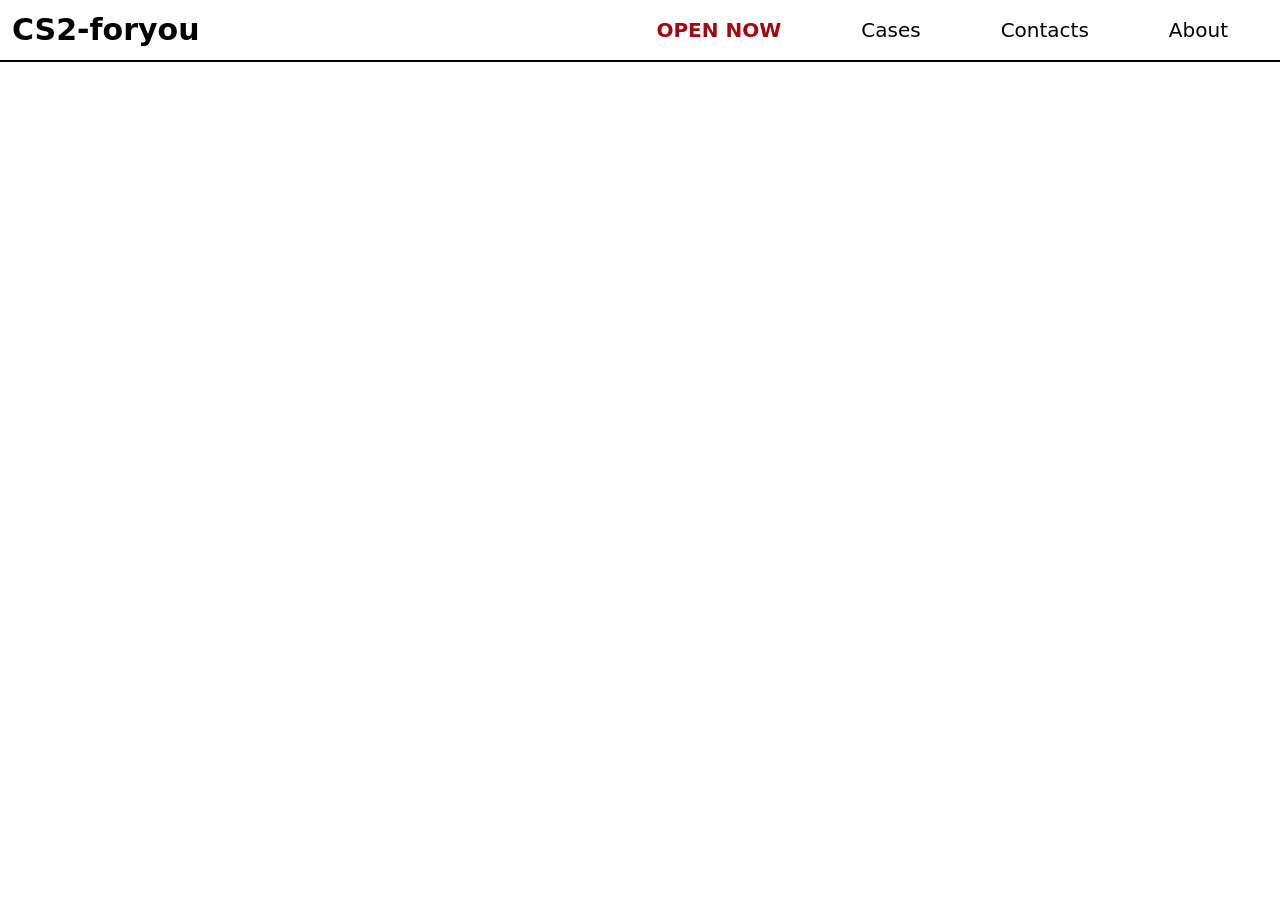
<file: cases.html>
<!DOCTYPE html>
<html lang="en">
<head>
    <meta charset="UTF-8">
    <meta name="viewport" content="width=device-width, initial-scale=1.0">
    <title>Cases</title>
    <link href="./src/output.css" rel="stylesheet">
</head>
<body>
     <dir class="p-3 flex flex-row gap-10 justify-between text-xl border-b-2">
        <a href="./index.html" class="justify-left font-bold text-3xl" >CS2-foryou</a>
        <dir class="justify-right flex flex-row gap-20 px-10 items-center">
            <dir class="font-bold text-red-800">OPEN NOW</dir>
            <a href="./cases.html" class="hover:text-gray-700">Cases</a>
            <a href="./contacts.html" class="hover:text-gray-700">Contacts</a>
            <a href="./about.html" class="hover:text-gray-700">About</a>
            
        </dir>
    </dir>
    </dir>
</body>
</html>
</file>
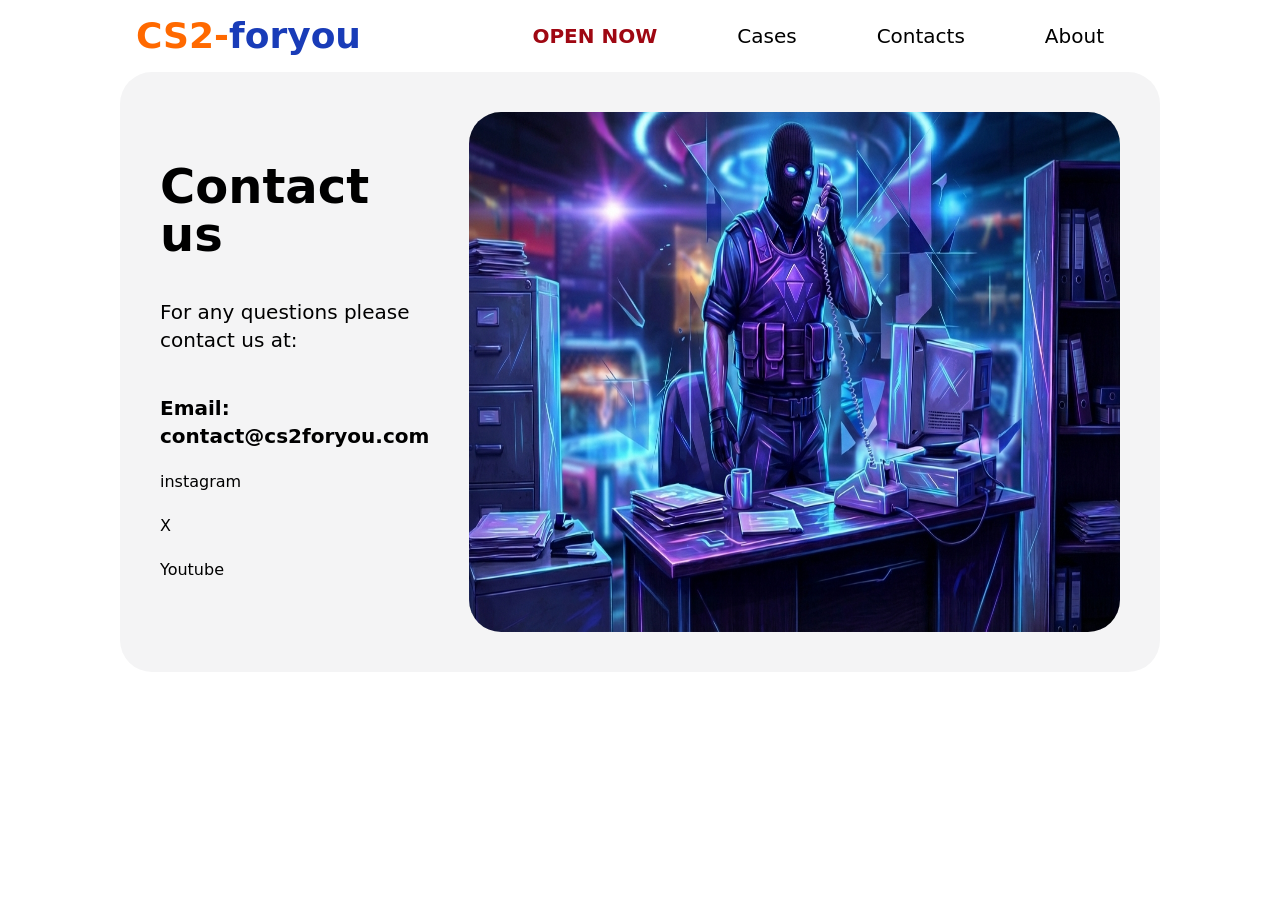
<file: contacts.html>
<!DOCTYPE html>
<html lang="en">
<head>
    <meta charset="UTF-8">
    <meta name="viewport" content="width=device-width, initial-scale=1.0">
    <title>Contacts</title>
    <link href="./src/output.css" rel="stylesheet">
</head>
<body class="px-30">
     <div class="p-4 flex flex-row gap-10 justify-between text-xl ">
        <a href="./index.html" class="justify-left font-bold text-4xl flex" >
            <div class="text-orange-500">CS2-</div>
            <div class="text-blue-800">foryou</div></a>
        <div class="justify-right flex flex-row gap-20 px-10 items-center">
            <div class="font-bold text-red-800">OPEN NOW</div>
            <a href="./cases.html" class="hover:text-gray-700">Cases</a>
            <a href="./contacts.html" class="hover:text-gray-700">Contacts</a>
            <a href="./about.html" class="hover:text-gray-700">About</a>
            
        </div>
    </div>

    <div class="h-150 bg-zinc-100 rounded-4xl flex flex-row items-center gap-10 justify-center p-10">
        <div class="flex flex-col gap-10">
            <div class="text-5xl font-bold">Contact us</div>
            <div class="text-xl">For any questions please contact us at:</div>
            <div class="flex flex-col gap-5">
                <div class="text-xl font-bold">Email: contact@cs2foryou.com</div>
                <div>instagram</div>
                <div>X</div>
                <div>Youtube</div>
            </div>
            
        </div>

        <div>
            <div>
                <img src="img/contacts2.png" alt="" class="h-130 rounded-4xl">
                
            </div>
        </div>

    </div>
</body>
</html>
</file>
<file: src/output.css>
/*! tailwindcss v4.1.18 | MIT License | https://tailwindcss.com */
@layer properties;
@layer theme, base, components, utilities;
@layer theme {
  :root, :host {
    --font-sans: ui-sans-serif, system-ui, sans-serif, "Apple Color Emoji",
      "Segoe UI Emoji", "Segoe UI Symbol", "Noto Color Emoji";
    --font-mono: ui-monospace, SFMono-Regular, Menlo, Monaco, Consolas, "Liberation Mono",
      "Courier New", monospace;
    --color-red-800: oklch(44.4% 0.177 26.899);
    --color-orange-500: oklch(70.5% 0.213 47.604);
    --color-orange-600: oklch(64.6% 0.222 41.116);
    --color-sky-200: oklch(90.1% 0.058 230.902);
    --color-sky-500: oklch(68.5% 0.169 237.323);
    --color-sky-600: oklch(58.8% 0.158 241.966);
    --color-blue-500: oklch(62.3% 0.214 259.815);
    --color-blue-700: oklch(48.8% 0.243 264.376);
    --color-blue-800: oklch(42.4% 0.199 265.638);
    --color-gray-100: oklch(96.7% 0.003 264.542);
    --color-gray-200: oklch(92.8% 0.006 264.531);
    --color-gray-300: oklch(87.2% 0.01 258.338);
    --color-gray-400: oklch(70.7% 0.022 261.325);
    --color-gray-700: oklch(37.3% 0.034 259.733);
    --color-zinc-100: oklch(96.7% 0.001 286.375);
    --color-zinc-200: oklch(92% 0.004 286.32);
    --color-zinc-300: oklch(87.1% 0.006 286.286);
    --color-black: #000;
    --color-white: #fff;
    --spacing: 0.25rem;
    --text-xl: 1.25rem;
    --text-xl--line-height: calc(1.75 / 1.25);
    --text-3xl: 1.875rem;
    --text-3xl--line-height: calc(2.25 / 1.875);
    --text-4xl: 2.25rem;
    --text-4xl--line-height: calc(2.5 / 2.25);
    --text-5xl: 3rem;
    --text-5xl--line-height: 1;
    --text-9xl: 8rem;
    --text-9xl--line-height: 1;
    --font-weight-semibold: 600;
    --font-weight-bold: 700;
    --radius-lg: 0.5rem;
    --radius-4xl: 2rem;
    --blur-xs: 4px;
    --blur-sm: 8px;
    --default-transition-duration: 150ms;
    --default-transition-timing-function: cubic-bezier(0.4, 0, 0.2, 1);
    --default-font-family: var(--font-sans);
    --default-mono-font-family: var(--font-mono);
  }
}
@layer base {
  *, ::after, ::before, ::backdrop, ::file-selector-button {
    box-sizing: border-box;
    margin: 0;
    padding: 0;
    border: 0 solid;
  }
  html, :host {
    line-height: 1.5;
    -webkit-text-size-adjust: 100%;
    tab-size: 4;
    font-family: var(--default-font-family, ui-sans-serif, system-ui, sans-serif, "Apple Color Emoji", "Segoe UI Emoji", "Segoe UI Symbol", "Noto Color Emoji");
    font-feature-settings: var(--default-font-feature-settings, normal);
    font-variation-settings: var(--default-font-variation-settings, normal);
    -webkit-tap-highlight-color: transparent;
  }
  hr {
    height: 0;
    color: inherit;
    border-top-width: 1px;
  }
  abbr:where([title]) {
    -webkit-text-decoration: underline dotted;
    text-decoration: underline dotted;
  }
  h1, h2, h3, h4, h5, h6 {
    font-size: inherit;
    font-weight: inherit;
  }
  a {
    color: inherit;
    -webkit-text-decoration: inherit;
    text-decoration: inherit;
  }
  b, strong {
    font-weight: bolder;
  }
  code, kbd, samp, pre {
    font-family: var(--default-mono-font-family, ui-monospace, SFMono-Regular, Menlo, Monaco, Consolas, "Liberation Mono", "Courier New", monospace);
    font-feature-settings: var(--default-mono-font-feature-settings, normal);
    font-variation-settings: var(--default-mono-font-variation-settings, normal);
    font-size: 1em;
  }
  small {
    font-size: 80%;
  }
  sub, sup {
    font-size: 75%;
    line-height: 0;
    position: relative;
    vertical-align: baseline;
  }
  sub {
    bottom: -0.25em;
  }
  sup {
    top: -0.5em;
  }
  table {
    text-indent: 0;
    border-color: inherit;
    border-collapse: collapse;
  }
  :-moz-focusring {
    outline: auto;
  }
  progress {
    vertical-align: baseline;
  }
  summary {
    display: list-item;
  }
  ol, ul, menu {
    list-style: none;
  }
  img, svg, video, canvas, audio, iframe, embed, object {
    display: block;
    vertical-align: middle;
  }
  img, video {
    max-width: 100%;
    height: auto;
  }
  button, input, select, optgroup, textarea, ::file-selector-button {
    font: inherit;
    font-feature-settings: inherit;
    font-variation-settings: inherit;
    letter-spacing: inherit;
    color: inherit;
    border-radius: 0;
    background-color: transparent;
    opacity: 1;
  }
  :where(select:is([multiple], [size])) optgroup {
    font-weight: bolder;
  }
  :where(select:is([multiple], [size])) optgroup option {
    padding-inline-start: 20px;
  }
  ::file-selector-button {
    margin-inline-end: 4px;
  }
  ::placeholder {
    opacity: 1;
  }
  @supports (not (-webkit-appearance: -apple-pay-button))  or (contain-intrinsic-size: 1px) {
    ::placeholder {
      color: currentcolor;
      @supports (color: color-mix(in lab, red, red)) {
        color: color-mix(in oklab, currentcolor 50%, transparent);
      }
    }
  }
  textarea {
    resize: vertical;
  }
  ::-webkit-search-decoration {
    -webkit-appearance: none;
  }
  ::-webkit-date-and-time-value {
    min-height: 1lh;
    text-align: inherit;
  }
  ::-webkit-datetime-edit {
    display: inline-flex;
  }
  ::-webkit-datetime-edit-fields-wrapper {
    padding: 0;
  }
  ::-webkit-datetime-edit, ::-webkit-datetime-edit-year-field, ::-webkit-datetime-edit-month-field, ::-webkit-datetime-edit-day-field, ::-webkit-datetime-edit-hour-field, ::-webkit-datetime-edit-minute-field, ::-webkit-datetime-edit-second-field, ::-webkit-datetime-edit-millisecond-field, ::-webkit-datetime-edit-meridiem-field {
    padding-block: 0;
  }
  ::-webkit-calendar-picker-indicator {
    line-height: 1;
  }
  :-moz-ui-invalid {
    box-shadow: none;
  }
  button, input:where([type="button"], [type="reset"], [type="submit"]), ::file-selector-button {
    appearance: button;
  }
  ::-webkit-inner-spin-button, ::-webkit-outer-spin-button {
    height: auto;
  }
  [hidden]:where(:not([hidden="until-found"])) {
    display: none !important;
  }
}
@layer utilities {
  .absolute {
    position: absolute;
  }
  .relative {
    position: relative;
  }
  .inset-0 {
    inset: calc(var(--spacing) * 0);
  }
  .m-10 {
    margin: calc(var(--spacing) * 10);
  }
  .flex {
    display: flex;
  }
  .table {
    display: table;
  }
  .h-50 {
    height: calc(var(--spacing) * 50);
  }
  .h-70 {
    height: calc(var(--spacing) * 70);
  }
  .h-80 {
    height: calc(var(--spacing) * 80);
  }
  .h-100 {
    height: calc(var(--spacing) * 100);
  }
  .h-120 {
    height: calc(var(--spacing) * 120);
  }
  .h-130 {
    height: calc(var(--spacing) * 130);
  }
  .h-150 {
    height: calc(var(--spacing) * 150);
  }
  .h-500 {
    height: calc(var(--spacing) * 500);
  }
  .h-full {
    height: 100%;
  }
  .w-full {
    width: 100%;
  }
  .border-collapse {
    border-collapse: collapse;
  }
  .scale-105 {
    --tw-scale-x: 105%;
    --tw-scale-y: 105%;
    --tw-scale-z: 105%;
    scale: var(--tw-scale-x) var(--tw-scale-y);
  }
  .cursor-pointer {
    cursor: pointer;
  }
  .resize {
    resize: both;
  }
  .flex-col {
    flex-direction: column;
  }
  .flex-row {
    flex-direction: row;
  }
  .content-center {
    align-content: center;
  }
  .items-center {
    align-items: center;
  }
  .justify-between {
    justify-content: space-between;
  }
  .justify-center {
    justify-content: center;
  }
  .gap-4 {
    gap: calc(var(--spacing) * 4);
  }
  .gap-5 {
    gap: calc(var(--spacing) * 5);
  }
  .gap-10 {
    gap: calc(var(--spacing) * 10);
  }
  .gap-20 {
    gap: calc(var(--spacing) * 20);
  }
  .gap-30 {
    gap: calc(var(--spacing) * 30);
  }
  .gap-50 {
    gap: calc(var(--spacing) * 50);
  }
  .overflow-hidden {
    overflow: hidden;
  }
  .rounded-4xl {
    border-radius: var(--radius-4xl);
  }
  .rounded-full {
    border-radius: calc(infinity * 1px);
  }
  .rounded-lg {
    border-radius: var(--radius-lg);
  }
  .border {
    border-style: var(--tw-border-style);
    border-width: 1px;
  }
  .border-b-2 {
    border-bottom-style: var(--tw-border-style);
    border-bottom-width: 2px;
  }
  .bg-black {
    background-color: var(--color-black);
  }
  .bg-black\/40 {
    background-color: color-mix(in srgb, #000 40%, transparent);
    @supports (color: color-mix(in lab, red, red)) {
      background-color: color-mix(in oklab, var(--color-black) 40%, transparent);
    }
  }
  .bg-gray-100 {
    background-color: var(--color-gray-100);
  }
  .bg-gray-200 {
    background-color: var(--color-gray-200);
  }
  .bg-gray-300 {
    background-color: var(--color-gray-300);
  }
  .bg-gray-400 {
    background-color: var(--color-gray-400);
  }
  .bg-sky-200 {
    background-color: var(--color-sky-200);
  }
  .bg-sky-600 {
    background-color: var(--color-sky-600);
  }
  .bg-white {
    background-color: var(--color-white);
  }
  .bg-zinc-100 {
    background-color: var(--color-zinc-100);
  }
  .bg-zinc-200 {
    background-color: var(--color-zinc-200);
  }
  .bg-zinc-300 {
    background-color: var(--color-zinc-300);
  }
  .bg-\[url\(\/img\/bg\.png\)\] {
    background-image: url(/img/bg.png);
  }
  .bg-cover {
    background-size: cover;
  }
  .bg-fixed {
    background-attachment: fixed;
  }
  .bg-center {
    background-position: center;
  }
  .object-cover {
    object-fit: cover;
  }
  .p-1 {
    padding: calc(var(--spacing) * 1);
  }
  .p-3 {
    padding: calc(var(--spacing) * 3);
  }
  .p-4 {
    padding: calc(var(--spacing) * 4);
  }
  .p-5 {
    padding: calc(var(--spacing) * 5);
  }
  .p-10 {
    padding: calc(var(--spacing) * 10);
  }
  .p-15 {
    padding: calc(var(--spacing) * 15);
  }
  .p-20 {
    padding: calc(var(--spacing) * 20);
  }
  .p-40 {
    padding: calc(var(--spacing) * 40);
  }
  .px-4 {
    padding-inline: calc(var(--spacing) * 4);
  }
  .px-10 {
    padding-inline: calc(var(--spacing) * 10);
  }
  .px-15 {
    padding-inline: calc(var(--spacing) * 15);
  }
  .px-20 {
    padding-inline: calc(var(--spacing) * 20);
  }
  .px-30 {
    padding-inline: calc(var(--spacing) * 30);
  }
  .px-105 {
    padding-inline: calc(var(--spacing) * 105);
  }
  .py-2 {
    padding-block: calc(var(--spacing) * 2);
  }
  .py-4 {
    padding-block: calc(var(--spacing) * 4);
  }
  .py-5 {
    padding-block: calc(var(--spacing) * 5);
  }
  .py-7 {
    padding-block: calc(var(--spacing) * 7);
  }
  .py-10 {
    padding-block: calc(var(--spacing) * 10);
  }
  .py-45 {
    padding-block: calc(var(--spacing) * 45);
  }
  .text-center {
    text-align: center;
  }
  .text-3xl {
    font-size: var(--text-3xl);
    line-height: var(--tw-leading, var(--text-3xl--line-height));
  }
  .text-4xl {
    font-size: var(--text-4xl);
    line-height: var(--tw-leading, var(--text-4xl--line-height));
  }
  .text-5xl {
    font-size: var(--text-5xl);
    line-height: var(--tw-leading, var(--text-5xl--line-height));
  }
  .text-9xl {
    font-size: var(--text-9xl);
    line-height: var(--tw-leading, var(--text-9xl--line-height));
  }
  .text-xl {
    font-size: var(--text-xl);
    line-height: var(--tw-leading, var(--text-xl--line-height));
  }
  .font-bold {
    --tw-font-weight: var(--font-weight-bold);
    font-weight: var(--font-weight-bold);
  }
  .font-semibold {
    --tw-font-weight: var(--font-weight-semibold);
    font-weight: var(--font-weight-semibold);
  }
  .text-blue-500 {
    color: var(--color-blue-500);
  }
  .text-blue-700 {
    color: var(--color-blue-700);
  }
  .text-blue-800 {
    color: var(--color-blue-800);
  }
  .text-orange-500 {
    color: var(--color-orange-500);
  }
  .text-orange-600 {
    color: var(--color-orange-600);
  }
  .text-red-800 {
    color: var(--color-red-800);
  }
  .text-white {
    color: var(--color-white);
  }
  .underline {
    text-decoration-line: underline;
  }
  .outline {
    outline-style: var(--tw-outline-style);
    outline-width: 1px;
  }
  .blur-xs {
    --tw-blur: blur(var(--blur-xs));
    filter: var(--tw-blur,) var(--tw-brightness,) var(--tw-contrast,) var(--tw-grayscale,) var(--tw-hue-rotate,) var(--tw-invert,) var(--tw-saturate,) var(--tw-sepia,) var(--tw-drop-shadow,);
  }
  .filter {
    filter: var(--tw-blur,) var(--tw-brightness,) var(--tw-contrast,) var(--tw-grayscale,) var(--tw-hue-rotate,) var(--tw-invert,) var(--tw-saturate,) var(--tw-sepia,) var(--tw-drop-shadow,);
  }
  .transition {
    transition-property: color, background-color, border-color, outline-color, text-decoration-color, fill, stroke, --tw-gradient-from, --tw-gradient-via, --tw-gradient-to, opacity, box-shadow, transform, translate, scale, rotate, filter, -webkit-backdrop-filter, backdrop-filter, display, content-visibility, overlay, pointer-events;
    transition-timing-function: var(--tw-ease, var(--default-transition-timing-function));
    transition-duration: var(--tw-duration, var(--default-transition-duration));
  }
  .hover\:bg-sky-500 {
    &:hover {
      @media (hover: hover) {
        background-color: var(--color-sky-500);
      }
    }
  }
  .hover\:text-gray-700 {
    &:hover {
      @media (hover: hover) {
        color: var(--color-gray-700);
      }
    }
  }
}
@property --tw-scale-x {
  syntax: "*";
  inherits: false;
  initial-value: 1;
}
@property --tw-scale-y {
  syntax: "*";
  inherits: false;
  initial-value: 1;
}
@property --tw-scale-z {
  syntax: "*";
  inherits: false;
  initial-value: 1;
}
@property --tw-border-style {
  syntax: "*";
  inherits: false;
  initial-value: solid;
}
@property --tw-font-weight {
  syntax: "*";
  inherits: false;
}
@property --tw-outline-style {
  syntax: "*";
  inherits: false;
  initial-value: solid;
}
@property --tw-blur {
  syntax: "*";
  inherits: false;
}
@property --tw-brightness {
  syntax: "*";
  inherits: false;
}
@property --tw-contrast {
  syntax: "*";
  inherits: false;
}
@property --tw-grayscale {
  syntax: "*";
  inherits: false;
}
@property --tw-hue-rotate {
  syntax: "*";
  inherits: false;
}
@property --tw-invert {
  syntax: "*";
  inherits: false;
}
@property --tw-opacity {
  syntax: "*";
  inherits: false;
}
@property --tw-saturate {
  syntax: "*";
  inherits: false;
}
@property --tw-sepia {
  syntax: "*";
  inherits: false;
}
@property --tw-drop-shadow {
  syntax: "*";
  inherits: false;
}
@property --tw-drop-shadow-color {
  syntax: "*";
  inherits: false;
}
@property --tw-drop-shadow-alpha {
  syntax: "<percentage>";
  inherits: false;
  initial-value: 100%;
}
@property --tw-drop-shadow-size {
  syntax: "*";
  inherits: false;
}
@layer properties {
  @supports ((-webkit-hyphens: none) and (not (margin-trim: inline))) or ((-moz-orient: inline) and (not (color:rgb(from red r g b)))) {
    *, ::before, ::after, ::backdrop {
      --tw-scale-x: 1;
      --tw-scale-y: 1;
      --tw-scale-z: 1;
      --tw-border-style: solid;
      --tw-font-weight: initial;
      --tw-outline-style: solid;
      --tw-blur: initial;
      --tw-brightness: initial;
      --tw-contrast: initial;
      --tw-grayscale: initial;
      --tw-hue-rotate: initial;
      --tw-invert: initial;
      --tw-opacity: initial;
      --tw-saturate: initial;
      --tw-sepia: initial;
      --tw-drop-shadow: initial;
      --tw-drop-shadow-color: initial;
      --tw-drop-shadow-alpha: 100%;
      --tw-drop-shadow-size: initial;
    }
  }
}
</file>
